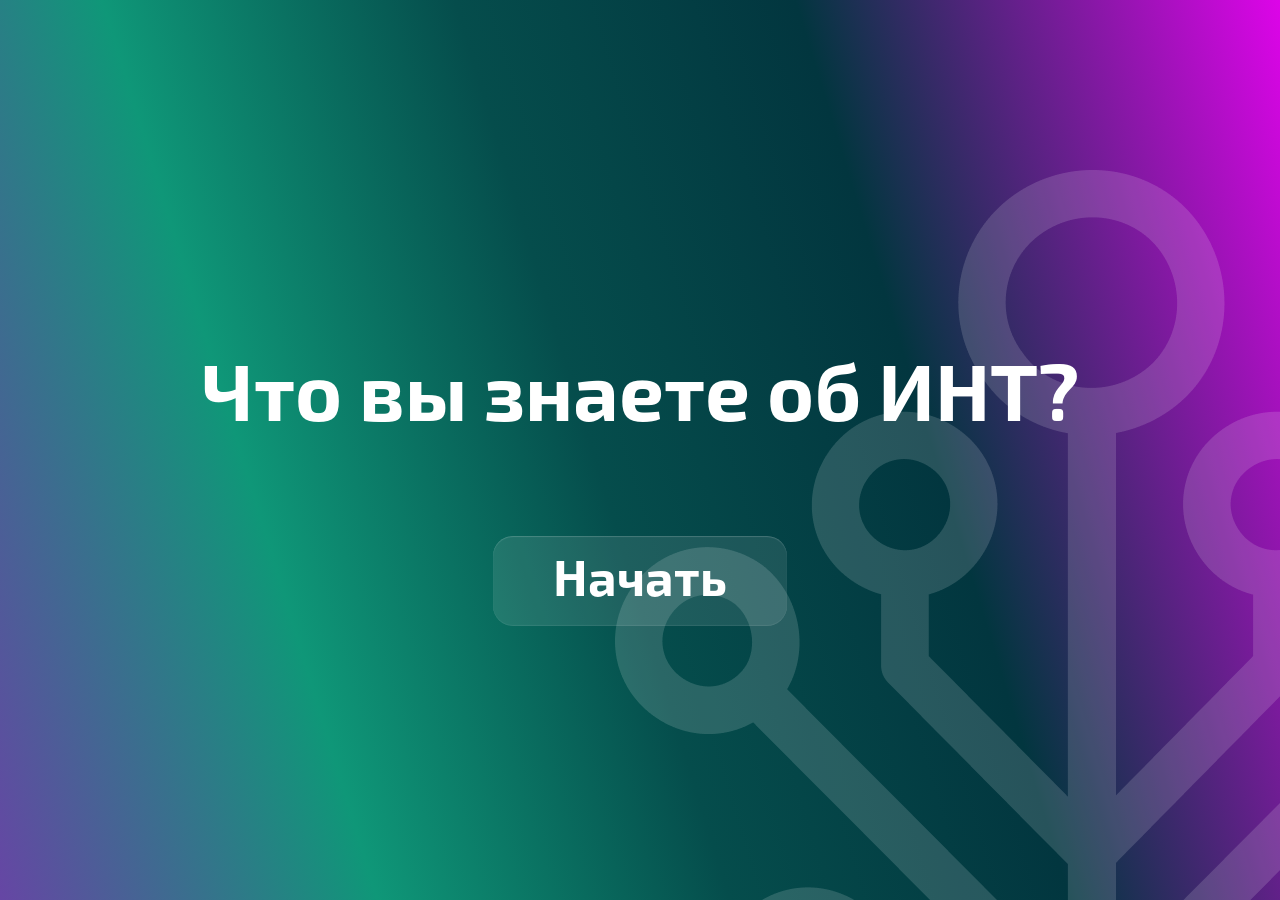
<file: index.html>
<!DOCTYPE html>
<html lang="ru">
  <head>
    <meta charset="UTF-8">
    <meta name="viewport" content="width=device-width, initial-scale=1.0">
    <title>ИНТ Квиз</title>
    <link rel="stylesheet" href="CSS/styles.css">
    <script src="JS/quiz-data.js" defer></script>
    <script src="JS/quiz.js" defer></script>
  </head>
  <body class="quiz-page quiz-page--home" data-page="index">
    <main class="home-screen">
      <section class="home-screen__content" aria-labelledby="home-title">
        <h1 class="home-screen__title" id="home-title">Что вы знаете об ИНТ?</h1>
        <button class="action-btn" type="button" data-action="start">Начать</button>
      </section>
    </main>
  </body>
</html>
</file>
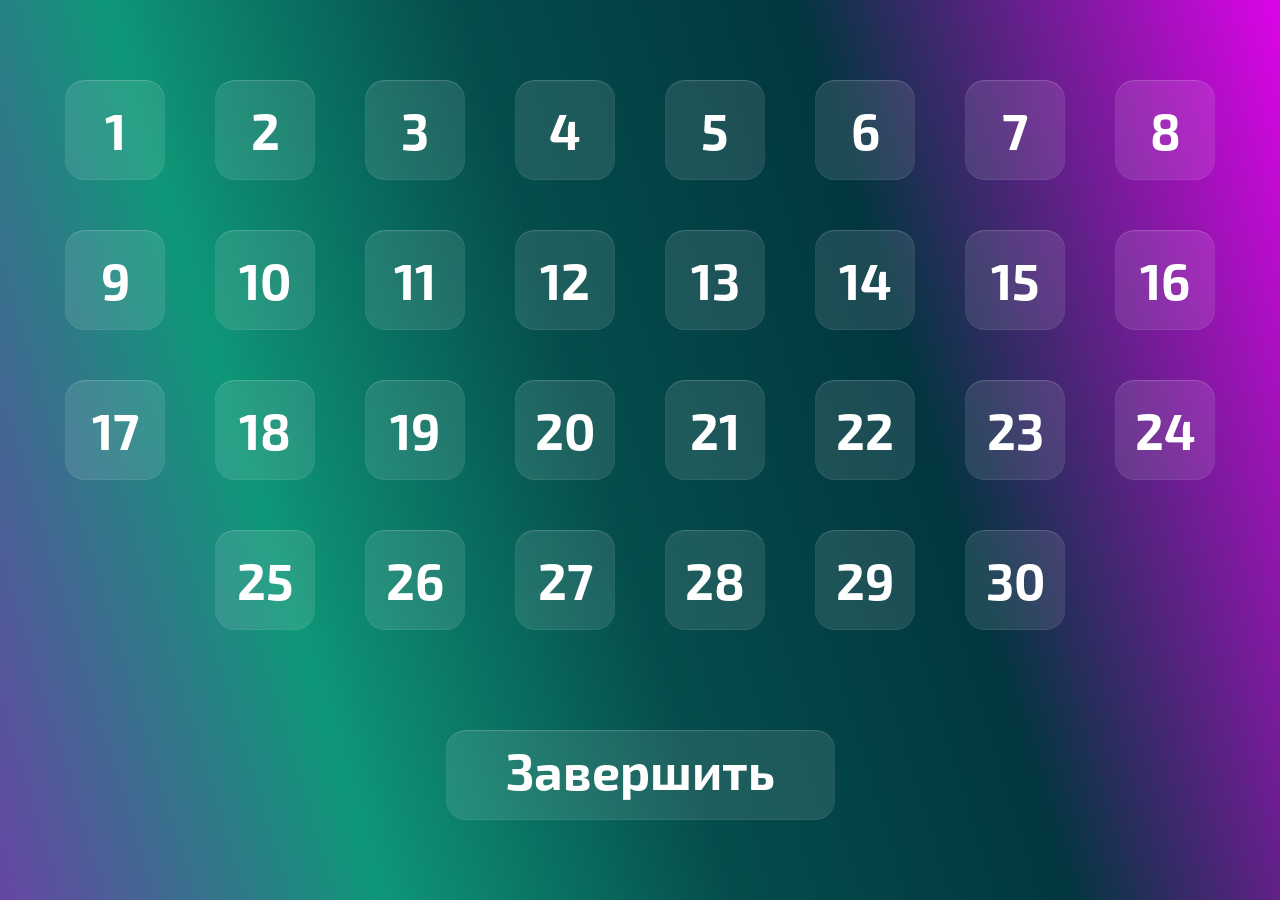
<file: pages/all_questions.html>
<!DOCTYPE html>
<html lang="ru">
  <head>
    <meta charset="UTF-8">
    <meta name="viewport" content="width=device-width, initial-scale=1.0">
    <title>Все вопросы | ИНТ Квиз</title>
    <link rel="stylesheet" href="../CSS/styles.css">
    <script src="../JS/quiz-data.js" defer></script>
    <script src="../JS/quiz.js" defer></script>
  </head>
  <body class="quiz-page quiz-page--questions" data-page="all-questions">
    <main class="questions-screen" aria-labelledby="questions-title">
      <h1 class="visually-hidden" id="questions-title">Все вопросы</h1>
      <section class="questions-panel" aria-label="Список вопросов">
        <div class="questions-grid" id="questionsGrid"></div>
      </section>
      <button class="action-btn action-btn--finish" type="button" data-action="finish">Завершить</button>
    </main>
  </body>
</html>
</file>
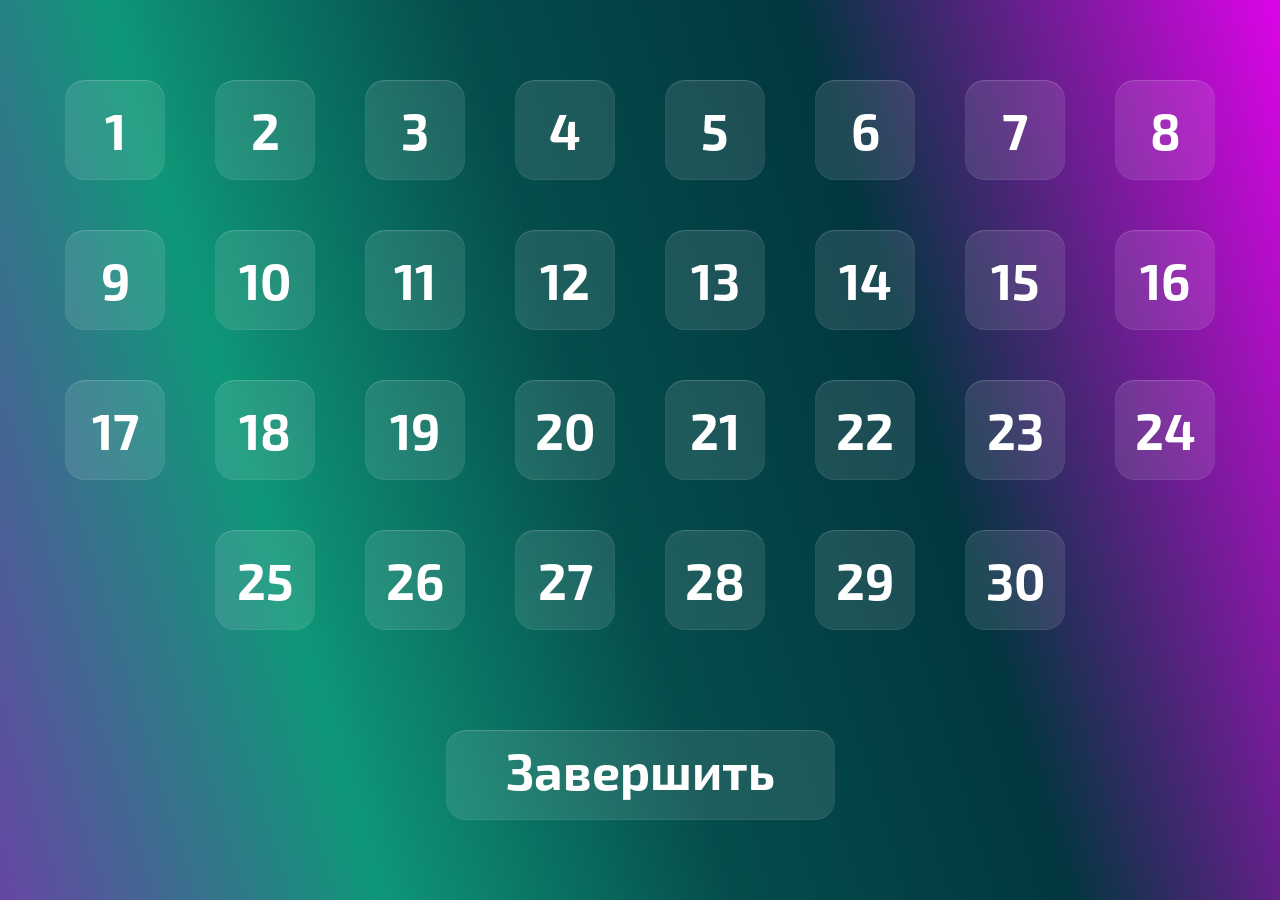
<file: pages/slide_id.html>
<!DOCTYPE html>
<html lang="ru">
  <head>
    <meta charset="UTF-8">
    <meta name="viewport" content="width=device-width, initial-scale=1.0">
    <title>ОМ Софт | Квиз</title>
    <link rel="stylesheet" href="../CSS/styles.css">
    <script src="../JS/quiz-data.js" defer></script>
    <script src="../JS/quiz.js" defer></script>
  </head>
  <body class="quiz-page quiz-page--slide" data-page="slide">
    <main class="slide-screen" aria-labelledby="questionText">
      
      <section class="slide-panel">
        <div class="question-text">
          <div class="slide-panel__number" id="questionNumber" aria-label="Номер вопроса"></div>
          <div class="slide-panel__question" id="questionText"></div>
        </div>
        
        <div class="answers-grid" id="answersGrid" aria-label="Варианты ответа">
          <button class="answer-card" type="button" data-option="a" data-state="default">
            <span class="answer-card__mark">A</span>
            <span class="answer-card__text"></span>
          </button>
          <button class="answer-card" type="button" data-option="b" data-state="default">
            <span class="answer-card__mark">B</span>
            <span class="answer-card__text"></span>
          </button>
          <button class="answer-card" type="button" data-option="c" data-state="default">
            <span class="answer-card__mark">C</span>
            <span class="answer-card__text"></span>
          </button>
          <button class="answer-card" type="button" data-option="d" data-state="default">
            <span class="answer-card__mark">D</span>
            <span class="answer-card__text"></span>
          </button>
        </div>
      </section>
      <button class="action-btn action-btn--back" type="button" data-action="back" aria-label="К списку вопросов">
        <img class="action-btn__icon" src="../svg/Narrow%20Left.svg" alt="">
      </button>
    </main>
  </body>
</html>
</file>
<file: CSS/styles.css>
@font-face {
  font-family: "Exo 2";
  src: url("../fonts/exo2_0_bold.otf") format("opentype");
  font-weight: 700;
  font-style: normal;
  font-display: swap;
}

:root {
  --color-text: #ffffff;
  --color-muted: #CECECE;
  --color-muted-background: rgba(255, 255, 255, 0.40);
  --color-teal: #D7EEF5;
  --color-teal-deep: #076258;
  --font-main: "Exo 2", Arial, sans-serif;
}

* {
  box-sizing: border-box;
}

html {
  min-width: 320px;
  min-height: 100vh;
  background: #061517;
}

body {
  min-height: 100vh;
  margin: 0;
  font-family: var(--font-main);
  color: var(--color-text);
  letter-spacing: 1.5%;
}

button {
  font: inherit;
  letter-spacing: 0;
  border: none;
}

.quiz-page {
  position: relative;
  min-height: 100vh;
  overflow-x: hidden;
  background: linear-gradient(253deg, #E203EC -0.7%, #02363F 31.18%, #054D4C 53.08%, #0F9778 75.73%, #A60AC5 117.92%);
}

.quiz-page--home::before {
  position: fixed;
  inset: 0;
  z-index: 0;
  pointer-events: none;
  content: "";
  background: url("../images/image.png");
  background-repeat: no-repeat;
  background-position: right -290px bottom -350px;
  background-size: 955px auto;
}

.visually-hidden {
  position: absolute;
  width: 1px;
  height: 1px;
  padding: 0;
  overflow: hidden;
  clip: rect(0, 0, 0, 0);
  white-space: nowrap;
  border: 0;
}

.questions-screen,
.slide-screen {
  position: relative;
  min-height: 100vh;
  width: 100%;
  padding: 40px;
  display: flex;
  flex-direction: column;
  min-height: 100vh;
  justify-content: space-between;
  align-content: space-between;
  text-align: center;
}

.home-screen {
  display: grid;
  place-items: center;
  position: relative;
  min-height: 100vh;
  width: 100%;
  align-content: center;
  text-align: center;
  padding: 40px;
}

.home-screen__title {
  margin-bottom: 100px;
  font-size: 80px;
  line-height: 1.2;
}

.action-btn {
  display: inline-flex;
  align-items: center;
  justify-content: center;
  padding: 10px 60px 20px;
  background: rgba(255, 255, 255, 0.10);
  border-radius: 20px;
  color: var(--color-text);
  cursor: pointer;
  font-size: 50px;
  line-height: 1.2;
  text-decoration: none;
  box-shadow:
    inset 0 1px 1px rgba(255, 255, 255, 0.18),
    inset 0 -1px 1px rgba(255, 255, 255, 0.08);
}

.action-btn:not(:disabled):hover {
  box-shadow: 0 0 45px 0 rgba(200, 0, 255, 0.55) inset;
}

.action-btn:not(:disabled):active {
  box-shadow: 0 0 45px 0 rgba(117, 4, 148, 0.63) inset;
}

.action-btn:disabled {
  cursor: default;
  opacity: 0.55;
}

.action-btn--back {
  display: flex;
  max-width: 80px;
  width: 80px;
  min-height: 80px;
  height: 80px;
  justify-content: center;
  align-items: center;
  border-radius: 20px;
  padding: 0;
  margin-top: 20px;
}

.action-btn__icon {
  display: block;
  width: 47px;
  height: 47px;
}

.questions-screen {
  display: flex;
  flex-direction: column;
  justify-content: center;
  align-items: center;
  align-content: center;
  align-self: stretch;
  flex-wrap: wrap;
}

.questions-panel {
  margin-bottom: 100px;
}

.questions-grid {
  display: flex;
  max-width: 1150px;
  justify-content: center;
  align-items: center;
  align-content: center;
  gap: 50px;
  align-self: stretch;
  flex-wrap: wrap;
}

.number-tile {
  display: flex;
  width: 100px;
  height: 100px;
  padding: 20px;
  justify-content: center;
  align-items: center;
  aspect-ratio: 1/1;
  border: 1px solid var(--color-border);
  border-radius: 20px;
  background: rgba(255, 255, 255, 0.10);
  box-shadow:
    inset 0 1px 1px rgba(255, 255, 255, 0.18),
    inset 0 -1px 1px rgba(255, 255, 255, 0.08);
  cursor: pointer;
  color: var(--color-text);
  font-size: 50px;
  line-height: 1.2;
}

.number-tile:hover {
  box-shadow: 0 0 35px 0 rgba(200, 0, 255, 0.55) inset;
}

.number-tile--done,
.number-tile:disabled {
  color: var(--color-muted);
  background: rgba(255, 255, 255, 0.40);
  box-shadow:
    inset 0 1px 1px rgba(255, 255, 255, 0.18),
    inset 0 -1px 1px rgba(255, 255, 255, 0.08);
  cursor: default;
  transform: none;
}

.slide-panel {
  max-width: 1350px;
  padding: 0;
  margin: 0 auto;
  text-align: center;
}

.question-text {
  position: relative;
}

.slide-panel__number,
.answer-card__mark {
  position: absolute;
  z-index: 1;
  top: -15px;
  left: -15px;
  display: flex;
  align-items: center;
  justify-content: center;
  width: 80px;
  height: 80px;
  border-radius: 50%;
  color: var(--color-teal-deep);
  background: var(--color-teal);
  box-shadow: inset 0 3px 1px #007461;
  font-size: 40px;
  line-height: 1;
}

.question-text {
  display: flex;
  justify-content: center;
  align-items: center;
  margin: 0 auto 60px;
  padding: 45px 45px 45px 55px;
  font-size: 50px;
  line-height: 1.2;
  border-radius: 35px;
  color: var(--color-text);
  box-shadow:
    inset 0 1px 1px rgba(255, 255, 255, 0.18),
    inset 0 -1px 1px rgba(255, 255, 255, 0.08);
  background: rgba(255, 255, 255, 0.10);
}

.answers-grid {
  display: grid;
  grid-template-columns: repeat(2, minmax(0, 1fr));
  gap: 50px;
  margin: 0 auto;
}

.answer-card {
  position: relative;
  display: flex;
  align-items: center;
  justify-content: center;
  min-height: 150px;
  max-height: 150px;
  padding: 25px 30px;
  border-radius: 35px;
  color: var(--color-text);
  background: linear-gradient(
    179.945deg,
    rgba(18, 173, 133, 0.4) 6.3788%,
    rgba(1, 36, 52, 0.4) 99.796%
  );
  cursor: pointer;
  text-align: center;
}

.answer-card:not(:disabled):hover {
  box-shadow: 0 0 60px 0 rgba(246, 0, 255, 0.60) inset;
  outline: none;
}

.answer-card:disabled {
  cursor: default;
  pointer-events: none;
}

.answer-card__mark {
  width: 56px;
  height: 56px;
  font-size: 34px;
}

.answer-card__text {
  min-width: 0;
  overflow-wrap: anywhere;
  font-size: 40px;
  line-height: 1.2;
}

.answer-card[data-state="selected"] {
  background: linear-gradient(
    179.945deg,
    rgba(52, 101, 235, 0.65) 6.3788%,
    rgba(76, 4, 102, 0.65) 99.796%
  );
}

.answer-card[data-state="true"] {
  background: linear-gradient(
    179.945deg,
    rgba(82, 224, 92, 0.75) 6.3788%,
    rgba(76, 4, 102, 0.75) 99.796%
  );
}

@media (max-width: 980px) {
  .quiz-page--home::before {
    position: fixed;
    inset: 0;
    z-index: 0;
    pointer-events: none;
    content: "";
    background: url("../images/image.png");
    background-repeat: no-repeat;
    background-position: 50% 100%;
    background-size: 553px auto;
  }

  .home-screen__title {
    font-size: 40px;
    margin-bottom: 50px
  }

  .home-screen {
    padding: 20px;
  }

  .questions-screen {
    justify-content: space-between;
    padding: 20px;
    margin: 0;
  }

  .questions-panel {
    width: 100%;
  }

  .questions-grid {
    display: flex;
    width: 100%;
    justify-content: center;
    align-items: center;
    align-content: center;
    gap: 30px;
    align-self: stretch;
    flex-wrap: wrap;
  }

  .number-tile {
    font-size: 16px;
    border-radius: 15px;
    width: 60px;
    height: 60px;
  }

  .action-btn {
    width: calc(100% - 40px);
    font-size: 24px;
    border-radius: 15px;
    padding: 12px 30px 17px 30px;
  }

  .action-btn--back {
    min-width: 40px;
    width: 40px;
    min-height: 40px;
    height: 40px;
    border-radius: 8px;
    padding: 0;
    margin: 40px 0 40px 20px;
  }

  .action-btn__icon {
    width: 24px;
    height: 24px;
  }

  .slide-screen {
    display: block;
    padding: 40px 0;
  }

  .question-text {
    flex-direction: column;
    gap: 20px;
    margin-bottom: 60px;
    padding: 20px;
    font-size: 24px;
    border-radius: 0;
    width: 100%;
  }

  .slide-panel__number,
  .answer-card__mark {
    position: initial;
    width: 40px;
    height: 40px;
    font-size: 18px;
}
  .answer-card__mark {
    width: 24px;
    height: 24px;
    font-size: 14px;
  }

  .answers-grid {
    display: flex;
    flex-direction: column;
    gap: 20px;
    width: 100%;
  }

  .answer-card {
    display: flex;
    flex-direction: column;
    gap: 10px;
    min-height: auto;
    padding: 15px 20px 20px;
    border-radius: 0;
    width: 100%;
    justify-content: center;
    align-items: center;
  }

  .answer-card__text {
    font-size: 24px;
  }
}
</file>
